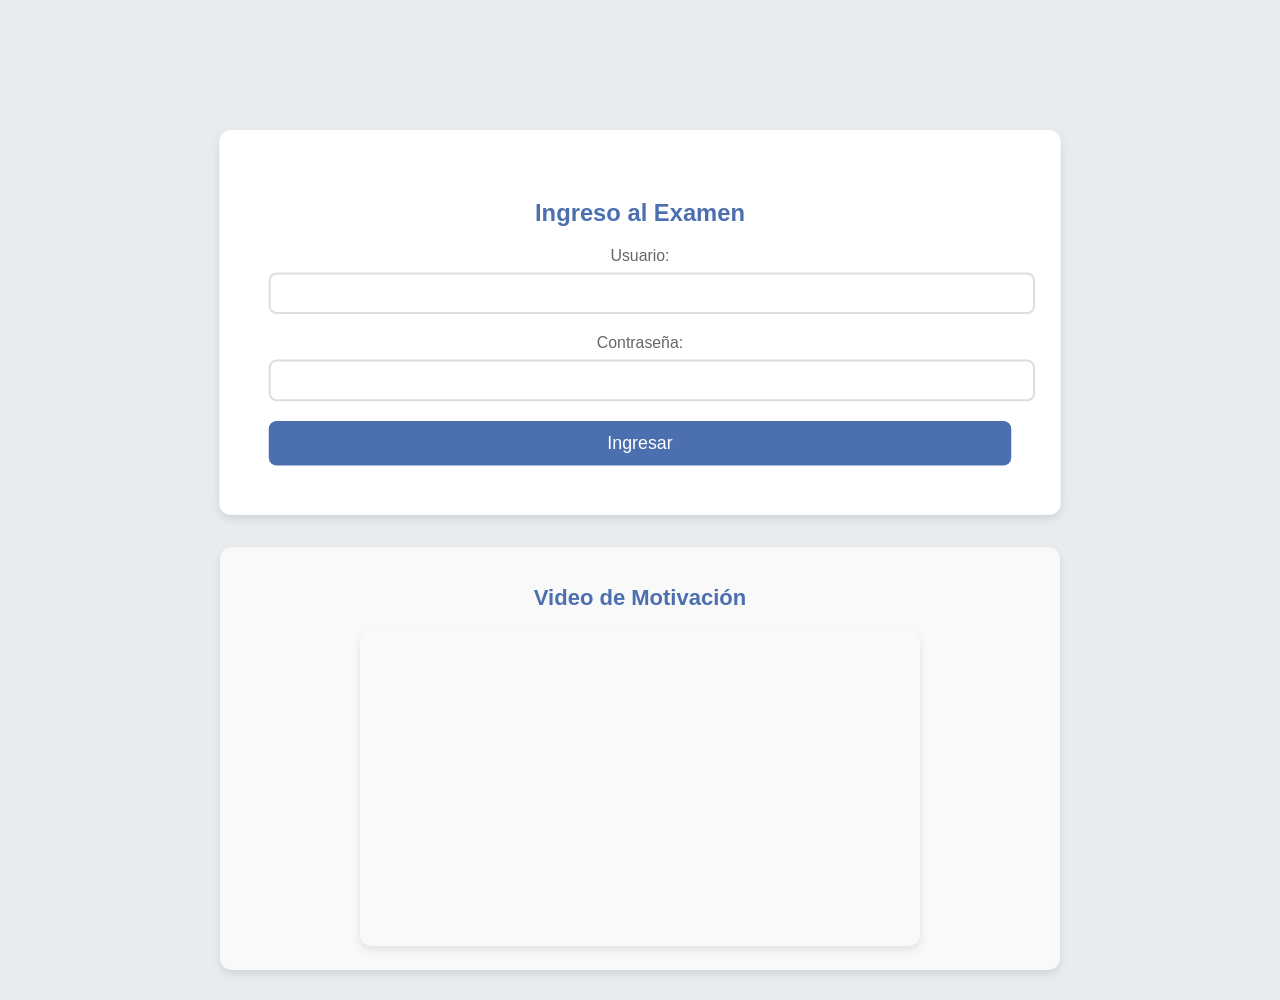
<file: index.html>
<!DOCTYPE html>
<html lang="en">
<head>
    <meta charset="UTF-8">
    <meta name="viewport" content="width=device-width, initial-scale=1.0">
    <title>Examen de Programación</title>
    <link rel="stylesheet" href="style2.css">
    <script src="main2.js" defer></script>
    <link rel="icon" href="img/test-tube-regular-24.png">
</head>
<body>

    <div id="login-form" class="login-form">
        <h2>Ingreso al Examen</h2>
        <form id="login" onsubmit="return login()">
            <div class="input-group">
                <label for="username">Usuario:</label>
                <input type="text" id="username" required>
            </div>
            <div class="input-group">
                <label for="password">Contraseña:</label>
                <input type="password" id="password" required>
            </div>
            <button type="submit">Ingresar</button>
            <p id="error-message" style="color: red; display: none;">Usuario o contraseña incorrectos</p>
        </form>
    </div>

    <div id="exam" style="display: none;">
        <header class="header">
            <h1>Bienvenido al Examen de Programación</h1>
            <p>El examen consta de 5 preguntas de selección múltiple. Selecciona la respuesta que consideres correcta. La nota aprobatoria es del 60% (3 de 5 respuestas correctas). ¡Mucha suerte!</p>
        </header>
    <main class="main-content">
        <form id="examen">
            <!-- Pregunta 1 -->
            <section class="question">
                <h2>1. ¿Qué es una variable en programación?</h2>
                <div class="option">
                    <input type="radio" id="p1-op1" name="pregunta1" value="incorrecto">
                    <label for="p1-op1">Un tipo especial de archivo en la computadora.</label>
                </div>
                <div class="option">
                    <input type="radio" id="p1-op2" name="pregunta1" value="incorrecto">
                    <label for="p1-op2">Una sección de memoria para almacenar programas ejecutables.</label>
                </div>
                <div class="option">
                    <input type="radio" id="p1-op3" name="pregunta1" value="correcto">
                    <label for="p1-op3">Un espacio en memoria utilizado para almacenar datos.</label>
                </div>
                <div class="option">
                    <input type="radio" id="p1-op4" name="pregunta1" value="incorrecto">
                    <label for="p1-op4">Una función que ejecuta código automáticamente.</label>
                </div>
            </section>

            <!-- Pregunta 2 -->
            <section class="question">
                <h2>2. ¿Cuál es el resultado de ejecutar el siguiente código en Python?<br>
                    <code>print(2 * 3 + 4)</code>
                </h2>
                <div class="option">
                    <input type="radio" id="p2-op1" name="pregunta2" value="incorrecto">
                    <label for="p2-op1">14</label>
                </div>
                <div class="option">
                    <input type="radio" id="p2-op2" name="pregunta2" value="correcto">
                    <label for="p2-op2">10</label>
                </div>
                <div class="option">
                    <input type="radio" id="p2-op3" name="pregunta2" value="incorrecto">
                    <label for="p2-op3">12</label>
                </div>
                <div class="option">
                    <input type="radio" id="p2-op4" name="pregunta2" value="incorrecto">
                    <label for="p2-op4">8</label>
                </div>
            </section>

            <!-- Pregunta 3 -->
            <section class="question">
                <h2>3. ¿Qué significa "compilar" un programa?</h2>
                <div class="option">
                    <input type="radio" id="p3-op1" name="pregunta3" value="incorrecto">
                    <label for="p3-op1">Escribir el código fuente de un programa.</label>
                </div>
                <div class="option">
                    <input type="radio" id="p3-op2" name="pregunta3" value="correcto">
                    <label for="p3-op2">Convertir el código fuente en lenguaje máquina.</label>
                </div>
                <div class="option">
                    <input type="radio" id="p3-op3" name="pregunta3" value="incorrecto">
                    <label for="p3-op3">Guardar el código en un archivo ejecutable.</label>
                </div>
                <div class="option">
                    <input type="radio" id="p3-op4" name="pregunta3" value="incorrecto">
                    <label for="p3-op4">Probar el programa para encontrar errores.</label>
                </div>
            </section>

            <!-- Pregunta 4 -->
            <section class="question">
                <h2>4. ¿Qué tipo de estructura de datos es una lista en Python?</h2>
                <div class="option">
                    <input type="radio" id="p4-op1" name="pregunta4" value="incorrecto">
                    <label for="p4-op1">Un conjunto desordenado de elementos únicos.</label>
                </div>
                <div class="option">
                    <input type="radio" id="p4-op2" name="pregunta4" value="correcto">
                    <label for="p4-op2">Una secuencia ordenada de elementos.</label>
                </div>
                <div class="option">
                    <input type="radio" id="p4-op3" name="pregunta4" value="incorrecto">
                    <label for="p4-op3">Una clave asociada a un valor.</label>
                </div>
                <div class="option">
                    <input type="radio" id="p4-op4" name="pregunta4" value="incorrecto">
                    <label for="p4-op4">Un bloque de memoria no estructurado.</label>
                </div>
            </section>

            <!-- Pregunta 5 -->
            <section class="question">
                <h2>5. ¿Qué hace la instrucción "for" en un bucle?</h2>
                <div class="option">
                    <input type="radio" id="p5-op1" name="pregunta5" value="incorrecto">
                    <label for="p5-op1">Ejecuta un bloque de código indefinidamente.</label>
                </div>
                <div class="option">
                    <input type="radio" id="p5-op2" name="pregunta5" value="correcto">
                    <label for="p5-op2">Repite un bloque de código para cada elemento de una secuencia.</label>
                </div>
                <div class="option">
                    <input type="radio" id="p5-op3" name="pregunta5" value="incorrecto">
                    <label for="p5-op3">Ejecuta código solo si una condición es verdadera.</label>
                </div>
                <div class="option">
                    <input type="radio" id="p5-op4" name="pregunta5" value="incorrecto">
                    <label for="p5-op4">Define una nueva función en el programa.</label>
                </div>
            </section>
        </form>
    </main>

    
    <footer class="footer">
        <button id="submit" type="button" class="submit-button">Enviar</button>
    </footer>
</div>
<div id="video-section" class="video-section">
    <h2>Video de Motivación</h2>
    <iframe 
        width="560" 
        height="315" 
        src="https://www.youtube.com/embed/Au8mW-Ps2e8?start=2"
        title="YouTube video player" 
        frameborder="0" 
        allow="accelerometer; autoplay; clipboard-write; encrypted-media; gyroscope; picture-in-picture; web-share" 
        allowfullscreen>
    </iframe>
</div>

</body>
</html>
</file>
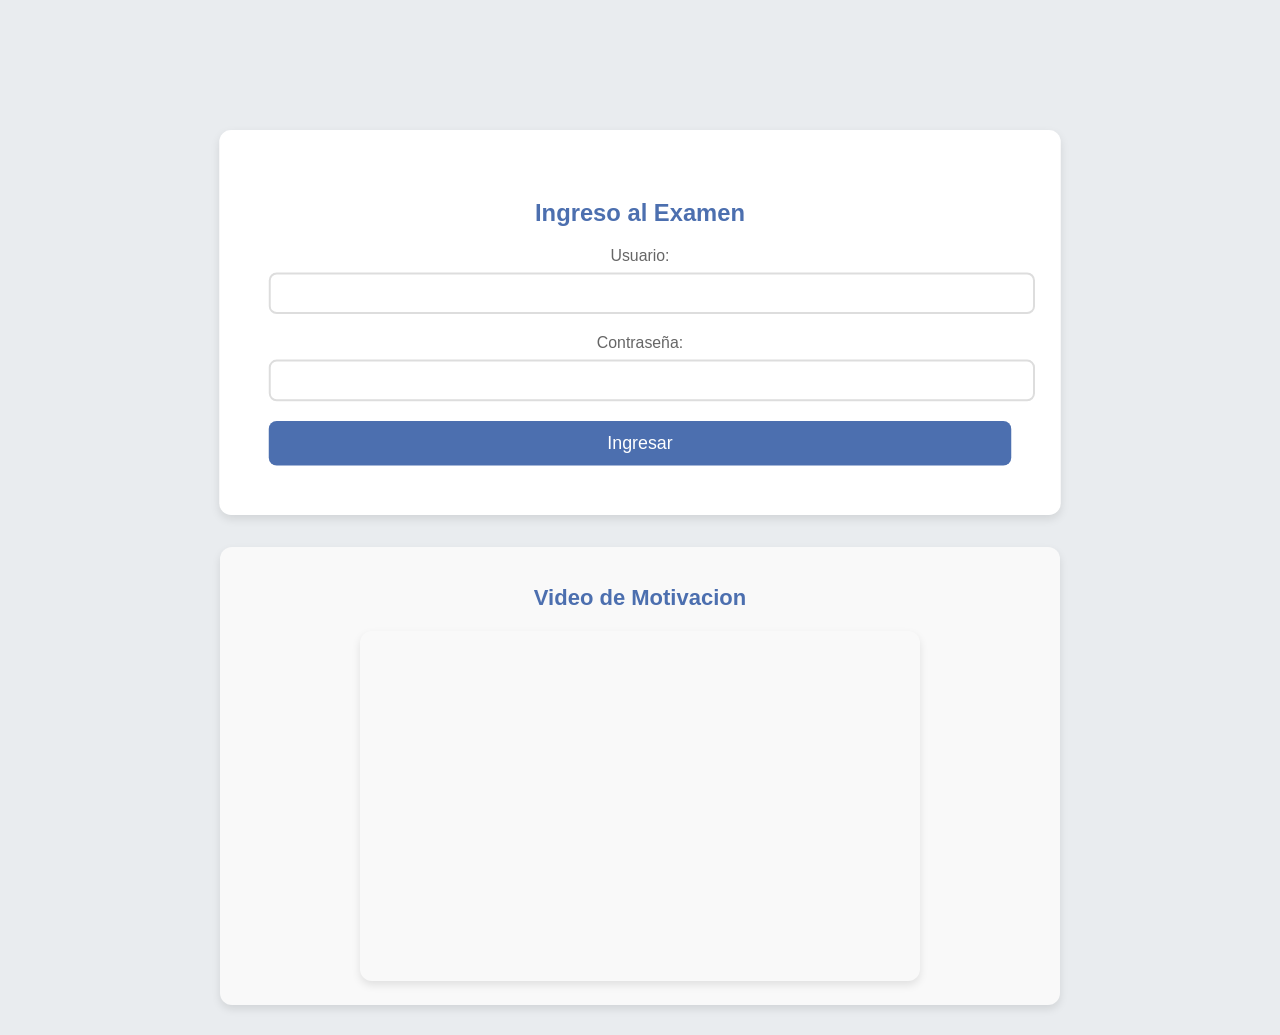
<file: index2.html>
<!DOCTYPE html>
<html lang="en">
<head>
    <meta charset="UTF-8">
    <meta name="viewport" content="width=device-width, initial-scale=1.0">
    <title>Examen de Programación</title>
    <link rel="stylesheet" href="style2.css">
    <script src="main2.js" defer></script>
</head>
<body>

    <div id="login-form" class="login-form">
        <h2>Ingreso al Examen</h2>
        <form id="login" onsubmit="return login()">
            <div class="input-group">
                <label for="username">Usuario:</label>
                <input type="text" id="username" required>
            </div>
            <div class="input-group">
                <label for="password">Contraseña:</label>
                <input type="password" id="password" required>
            </div>
            <button type="submit">Ingresar</button>
            <p id="error-message" style="color: red; display: none;">Usuario o contraseña incorrectos</p>
        </form>
    </div>

    <div id="exam" style="display: none;">
        <header class="header">
            <h1>Bienvenido al Examen de Programación</h1>
            <p>El examen consta de 5 preguntas de selección múltiple. Selecciona la respuesta que consideres correcta. La nota aprobatoria es del 60% (3 de 5 respuestas correctas). ¡Mucha suerte!</p>
        </header>
    <main class="main-content">
        <form id="examen">
            <!-- Pregunta 1 -->
            <section class="question">
                <h2>1. ¿Qué es una variable en programación?</h2>
                <div class="option">
                    <input type="radio" id="p1-op1" name="pregunta1" value="incorrecto">
                    <label for="p1-op1">Un tipo especial de archivo en la computadora.</label>
                </div>
                <div class="option">
                    <input type="radio" id="p1-op2" name="pregunta1" value="incorrecto">
                    <label for="p1-op2">Una sección de memoria para almacenar programas ejecutables.</label>
                </div>
                <div class="option">
                    <input type="radio" id="p1-op3" name="pregunta1" value="correcto">
                    <label for="p1-op3">Un espacio en memoria utilizado para almacenar datos.</label>
                </div>
                <div class="option">
                    <input type="radio" id="p1-op4" name="pregunta1" value="incorrecto">
                    <label for="p1-op4">Una función que ejecuta código automáticamente.</label>
                </div>
            </section>

            <!-- Pregunta 2 -->
            <section class="question">
                <h2>2. ¿Cuál es el resultado de ejecutar el siguiente código en Python?<br>
                    <code>print(2 * 3 + 4)</code>
                </h2>
                <div class="option">
                    <input type="radio" id="p2-op1" name="pregunta2" value="incorrecto">
                    <label for="p2-op1">14</label>
                </div>
                <div class="option">
                    <input type="radio" id="p2-op2" name="pregunta2" value="correcto">
                    <label for="p2-op2">10</label>
                </div>
                <div class="option">
                    <input type="radio" id="p2-op3" name="pregunta2" value="incorrecto">
                    <label for="p2-op3">12</label>
                </div>
                <div class="option">
                    <input type="radio" id="p2-op4" name="pregunta2" value="incorrecto">
                    <label for="p2-op4">8</label>
                </div>
            </section>

            <!-- Pregunta 3 -->
            <section class="question">
                <h2>3. ¿Qué significa "compilar" un programa?</h2>
                <div class="option">
                    <input type="radio" id="p3-op1" name="pregunta3" value="incorrecto">
                    <label for="p3-op1">Escribir el código fuente de un programa.</label>
                </div>
                <div class="option">
                    <input type="radio" id="p3-op2" name="pregunta3" value="correcto">
                    <label for="p3-op2">Convertir el código fuente en lenguaje máquina.</label>
                </div>
                <div class="option">
                    <input type="radio" id="p3-op3" name="pregunta3" value="incorrecto">
                    <label for="p3-op3">Guardar el código en un archivo ejecutable.</label>
                </div>
                <div class="option">
                    <input type="radio" id="p3-op4" name="pregunta3" value="incorrecto">
                    <label for="p3-op4">Probar el programa para encontrar errores.</label>
                </div>
            </section>

            <!-- Pregunta 4 -->
            <section class="question">
                <h2>4. ¿Qué tipo de estructura de datos es una lista en Python?</h2>
                <div class="option">
                    <input type="radio" id="p4-op1" name="pregunta4" value="incorrecto">
                    <label for="p4-op1">Un conjunto desordenado de elementos únicos.</label>
                </div>
                <div class="option">
                    <input type="radio" id="p4-op2" name="pregunta4" value="correcto">
                    <label for="p4-op2">Una secuencia ordenada de elementos.</label>
                </div>
                <div class="option">
                    <input type="radio" id="p4-op3" name="pregunta4" value="incorrecto">
                    <label for="p4-op3">Una clave asociada a un valor.</label>
                </div>
                <div class="option">
                    <input type="radio" id="p4-op4" name="pregunta4" value="incorrecto">
                    <label for="p4-op4">Un bloque de memoria no estructurado.</label>
                </div>
            </section>

            <!-- Pregunta 5 -->
            <section class="question">
                <h2>5. ¿Qué hace la instrucción "for" en un bucle?</h2>
                <div class="option">
                    <input type="radio" id="p5-op1" name="pregunta5" value="incorrecto">
                    <label for="p5-op1">Ejecuta un bloque de código indefinidamente.</label>
                </div>
                <div class="option">
                    <input type="radio" id="p5-op2" name="pregunta5" value="correcto">
                    <label for="p5-op2">Repite un bloque de código para cada elemento de una secuencia.</label>
                </div>
                <div class="option">
                    <input type="radio" id="p5-op3" name="pregunta5" value="incorrecto">
                    <label for="p5-op3">Ejecuta código solo si una condición es verdadera.</label>
                </div>
                <div class="option">
                    <input type="radio" id="p5-op4" name="pregunta5" value="incorrecto">
                    <label for="p5-op4">Define una nueva función en el programa.</label>
                </div>
            </section>
        </form>
    </main>

    
    <footer class="footer">
        <button id="submit" type="button" class="submit-button">Enviar</button>
    </footer>
</div>
    <div id="video-section" class="video-section">
        <h2>Video de Motivacion</h2>
        <iframe 
            width="560" 
            height="350" 
            src="https://www.youtube.com/watch?v=Au8mW-Ps2e8"
            title="YouTube video player" 
            frameborder="0" 
            allow="accelerometer; autoplay; clipboard-write; encrypted-media; gyroscope; picture-in-picture" 
            allowfullscreen>
        </iframe>
    </div>
</body>
</html>
</file>
<file: style2.css>
/* Estilo global */
body {
    font-family: 'Roboto', sans-serif;
    margin: 0;
    padding: 0;
    background-color: #e9ecef;
    color: #333;
    display: flex;
    justify-content: center;
    align-items: center;
    height: auto;
    flex-direction: column;
    margin-top: auto;
}

/* Encabezado */
h1, h2 {
    font-family: 'Arial', sans-serif;
    color: #4c6faf;
}

/* Estilos del formulario de inicio de sesión */
.login-form {
    width: 80%;
    max-width: 750px;
    margin-top: 10%;
    padding: 50px;
    background-color: #fff;
    border-radius: 12px;
    box-shadow: 0 4px 10px rgba(0, 0, 0, 0.1);
    text-align: center;
    transform: scale(0.99);
    transition: transform 0.3s ease;
}

.login-form:hover {
    transform: scale(1);
}

.login-form h2 {
    margin-bottom: 20px;
    font-size: 24px;
    color: #4c6faf;
}

.input-group {
    margin-bottom: 20px;
}

.input-group label {
    display: block;
    font-size: 16px;
    margin-bottom: 8px;
    color: #666;
}

.input-group input {
    width: 100%;
    padding: 10px;
    font-size: 16px;
    border: 2px solid #ddd;
    border-radius: 8px;
    transition: border-color 0.3s;
}

.input-group input:focus {
    border-color: #4c6faf;
    outline: none;
}

button {
    width: 100%;
    padding: 12px;
    font-size: 18px;
    background-color: #4c6faf;
    color: white;
    border: none;
    border-radius: 8px;
    transition: background-color 0.3s;

}

button:hover {
    background-color: #3e5b8e;
}

/* Mensaje de error */
#error-message {
    color: red;
    font-size: 14px;
    margin-top: 15px;
    display: none;
}

/* Estilos del examen */
#exam {
    width: 60%;
    max-width: 800px;
    margin: 30px auto;
    background-color: #fff;
    padding: 30px;
    padding: 1%;
    border-radius: 12px;
    box-shadow: 0 4px 10px rgba(0, 0, 0, 0.1);
}

header h1 {
    font-size: 28px;
    color: #4c6faf;
    text-align: center;
    margin-bottom: 20px;
}

.main-content {
    margin-top: 30px;
}

.question {
    margin-bottom: 30px;
}

.question h2 {
    font-size: 22px;
    color: #4c6faf;
    margin-bottom: 15px;
}

.option {
    margin: 6px 0;
    background-color: #ececec;
    font-size: 16px;
    border-radius: 3px;
    padding: 1%;
}

.question-image {
    display: block;
    margin: 10px auto;
    max-width: 100%;
    border-radius: 8px;
    box-shadow: 0 2px 8px rgba(0, 0, 0, 0.1);
}

/* Botón de envío */
.submit-button {
    width: 100%;
    padding: 12px;
    font-size: 18px;
    background-color: #2196F3;
    color: white;
    border: none;
    border-radius: 8px;
    transition: background-color 0.3s;
}

.submit-button:hover {
    background-color: #0b7dda;
}

/* Footer */
footer {
    margin-top: 30px;
    text-align: center;
}

/* Estilo de scrollbar */
::-webkit-scrollbar {
    width: 18px;
    line-height: 40px;
}

::-webkit-scrollbar-track {
    background: #333;
}

::-webkit-scrollbar-thumb {
    background: #4c6faf;
}
.video-section {
    width: 100%;
    max-width: 800px;
    margin: 30px auto;
    padding: 20px;
    background-color: #f9f9f9;
    border-radius: 12px;
    box-shadow: 0 4px 8px rgba(0, 0, 0, 0.1);
    text-align: center;
}

.video-section h2 {
    font-size: 22px;
    color: #4c6faf;
    margin-bottom: 20px;
}

.video-section iframe {
    border-radius: 12px;
    box-shadow: 0 4px 8px rgba(0, 0, 0, 0.1);
    max-width: 100%;

}
</file>
